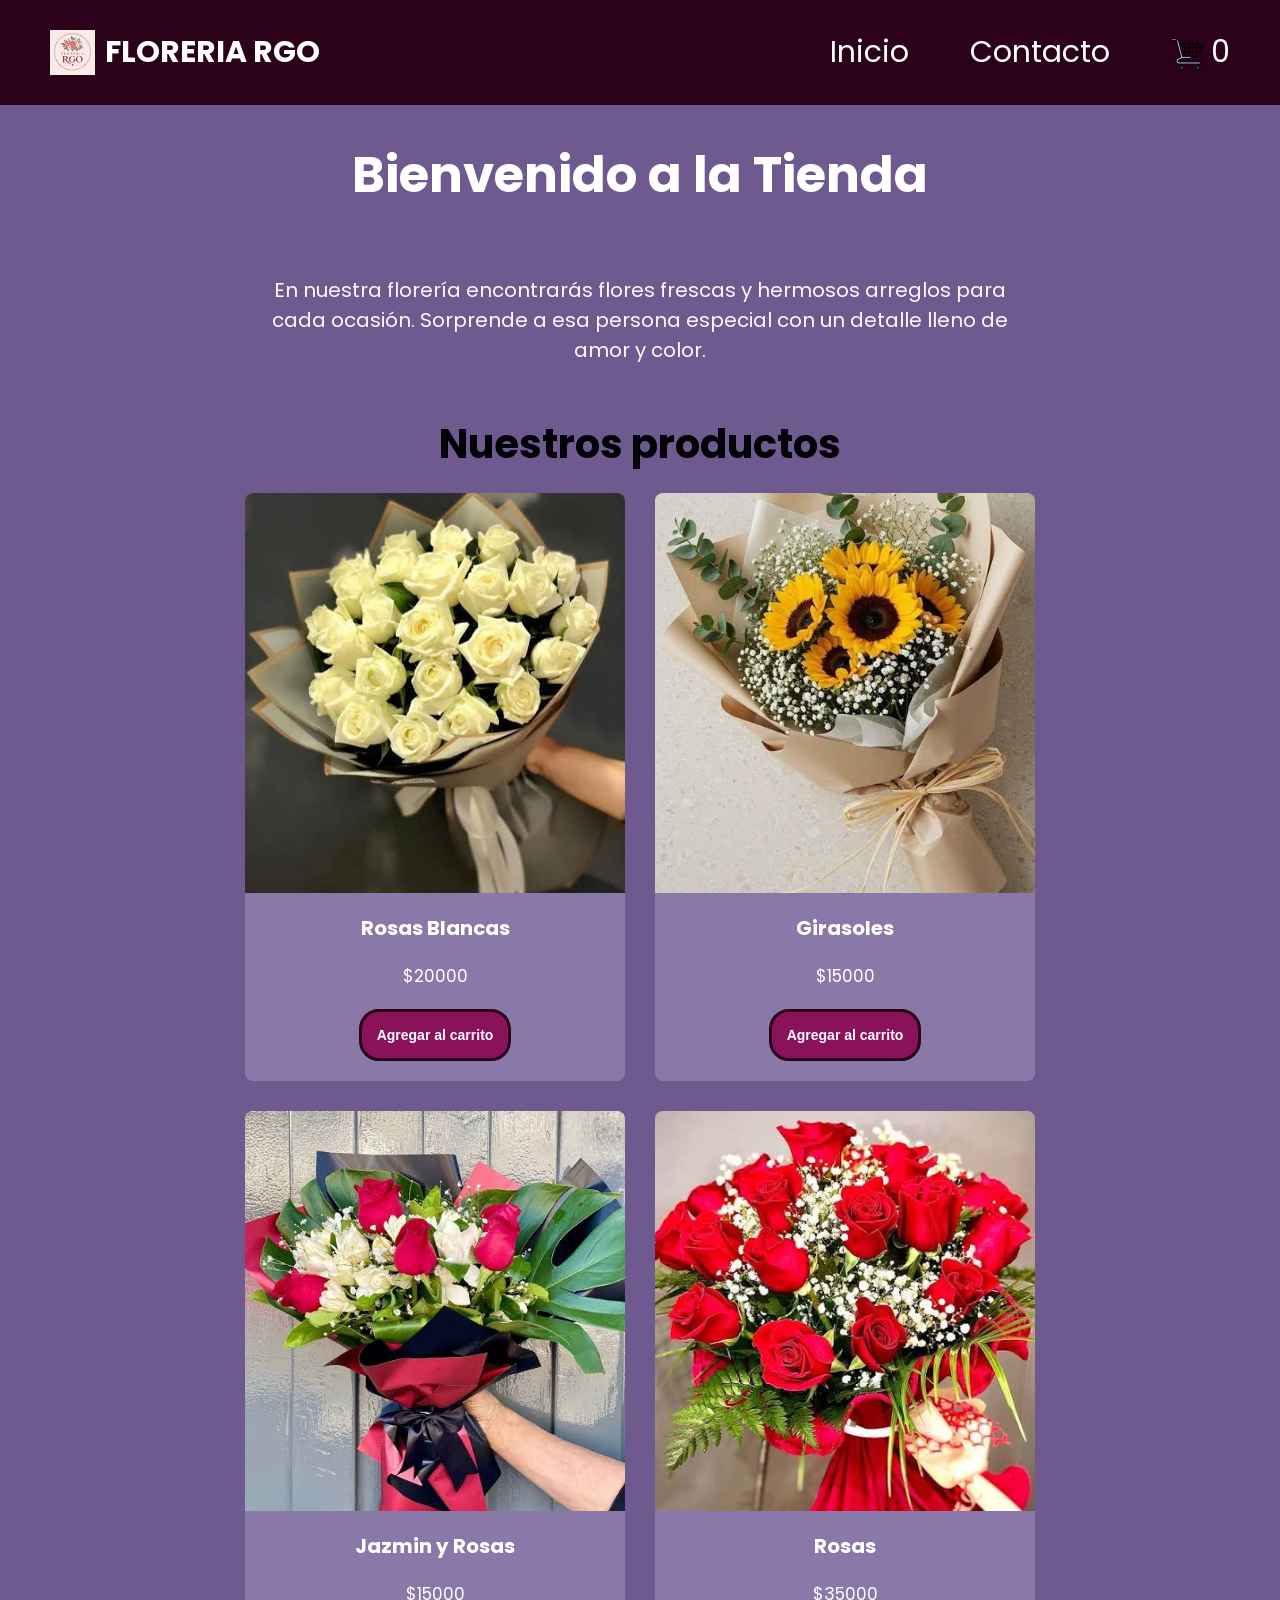
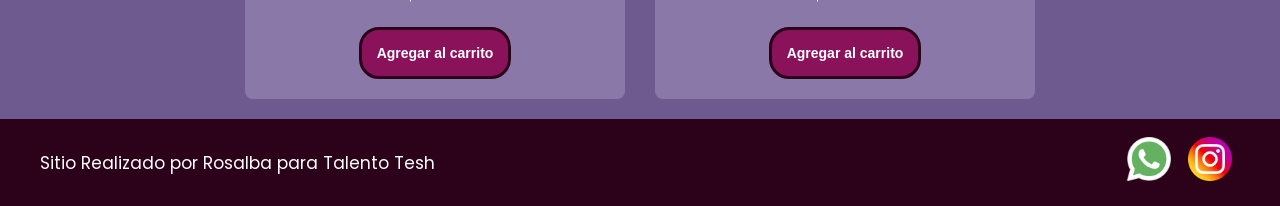
<file: index.html>
<!doctype html>
<html lang="es">
  <head>
    <meta charset="UTF-8" />
    <meta name="viewport" content="width=device-width, initial-scale=1.0" />
    <link
      href="https://fonts.googleapis.com/css2?family=Poppins:ital,wght@0,100;0,400;0,600;0,700;0,800;1,100;1,400;1,600;1,700&display=swap"
      rel="stylesheet"
    />
    <link rel="stylesheet" href="css/styles.css" />
    <title>Engrega📁</title>
  </head>
  <body>
    <header>
      <div class="div-logo"><a class="logo" href="./index.html"> <img src="./img/RGO.png" alt="Logo  Floreria RGO" class="img-logo">FLORERIA RGO</a></div>

      <nav class="header-nav">
        <ul>
          <li><a href="index.html">Inicio</a></li>
          <li><a href="./pages/contacto.html">Contacto</a></li>
          <li><a href="./pages/carrito.html"> <img src="./img/shopping-cart.png" alt="carrito" class="icono-carrito"> <span id="contador-carrito"></span></a> </li>
        </ul>
      </nav>
    </header>

    <main>
      <section class="inicio">
        <h1>Bienvenido a la Tienda</h1>
        <p class="parrafo">
         En nuestra florería encontrarás flores frescas y hermosos arreglos para cada ocasión. Sorprende a esa persona especial con un detalle lleno de amor y color.
        </p>
      </section>
      <section>
        <h2 class="titulo-productos text-secondary">Nuestros productos</h2>
        <div id="contenedor-tarjetas" class="contenedor-tarjetas">
          
        </div>
      </section>
    </main>
    <footer>
      <p>Sitio Realizado por Rosalba para Talento Tesh</p>
      <nav>
        <ul class="footer-list">
          <li><img src="./img/whatsapp_1384055.png" alt="logo whatsapp"/></li>
          <li><img src="./img/social_15707749.png" alt="logo instagram"/></li>
        </ul>
      </nav>
    </footer>
    <script src="./js/index.js" type="module"></script>
  </body>
</html>
</file>
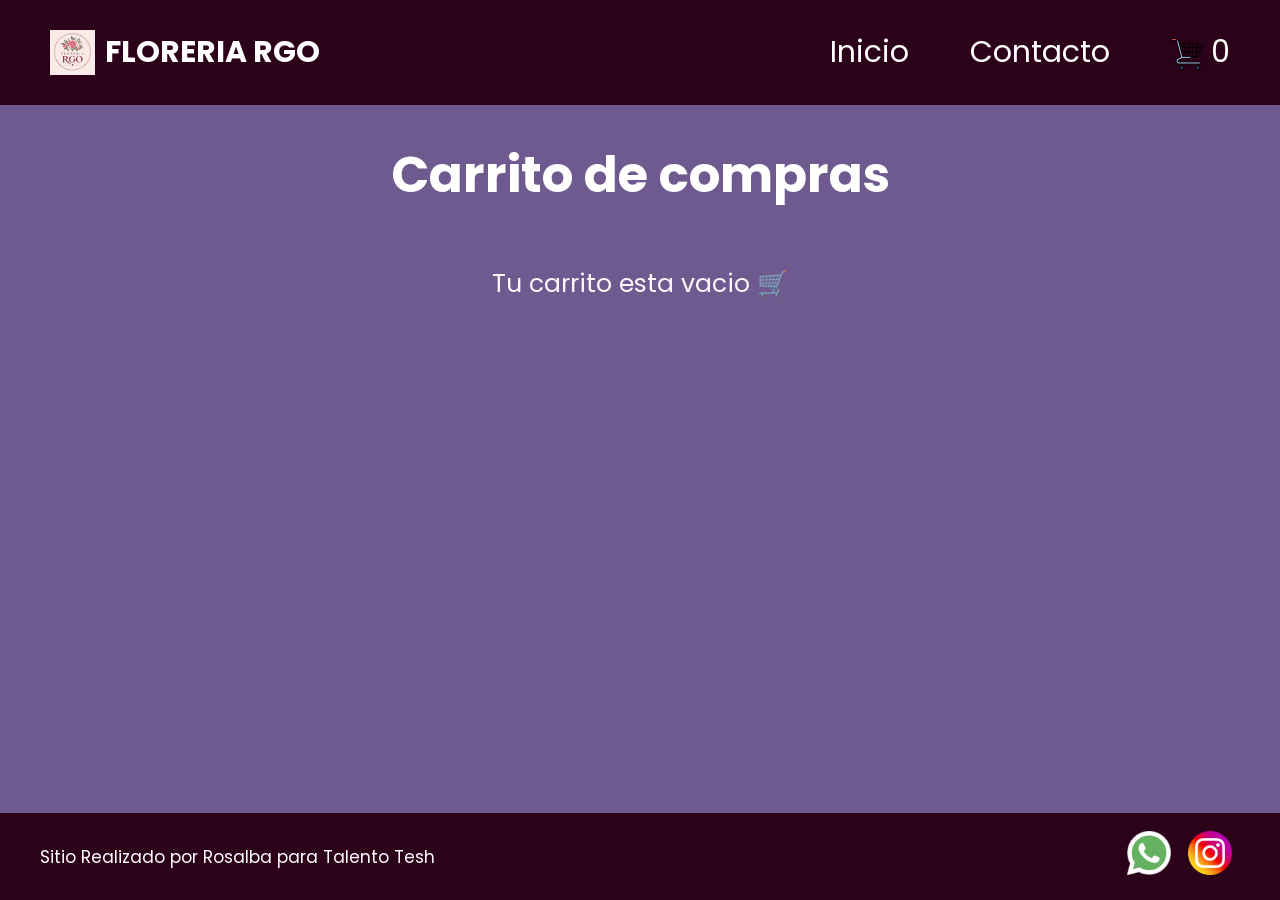
<file: pages/carrito.html>
<!DOCTYPE html>
<html lang="es">
<head>
    <meta charset="UTF-8">
    <meta name="viewport" content="width=device-width, initial-scale=1.0">
    <title>Bienvenido a carrito</title>
     <link href="https://fonts.googleapis.com/css2?family=Poppins:ital,wght@0,100;0,400;0,600;0,700;0,800;1,100;1,400;1,600;1,700&display=swap" rel="stylesheet">
    <link rel="stylesheet" href="../css/styles.css">
</head>
<body>
   
        <header>
        <div class=" div-logo"> <a class="logo" href="../index.html" > <img src="../img/RGO.png" alt="floreria RGO" class="img-logo">FLORERIA RGO</a></div>

       <nav class="header-nav">
        <ul>
          <li><a href="../index.html">Inicio</a></li>
          <li><a href="./contacto.html">Contacto</a></li>
          <li><a href="./carrito.html"> <img src="../img/shopping-cart.png" alt="carrito" class="icono-carrito"> <span id="contador-carrito"></span></a> </li>
        </ul>
      </nav>

    </header>

    <main>
        <h1>Carrito de compras</h1>
        <section id="contenedor-carrito" class="contenedor-tarjetas">
        </section>

        <div id="acciones-carrito" class="acciones-carrito">
        </div>

        <section id="resumen-carrito">
        </section>
    </main>


     <footer>
      <p>Sitio Realizado por Rosalba para Talento Tesh</p>
      <nav>
        <ul class="footer-list">
          <li><img src="../img/whatsapp_1384055.png" alt="logo whatsapp"/></li>
          <li><img src="../img/social_15707749.png" alt="logo instagram"/></li>
        </ul>
      </nav>
    </footer>
    <script src="../js/carrito.js" type="module"></script>
</body>
</html>
</file>
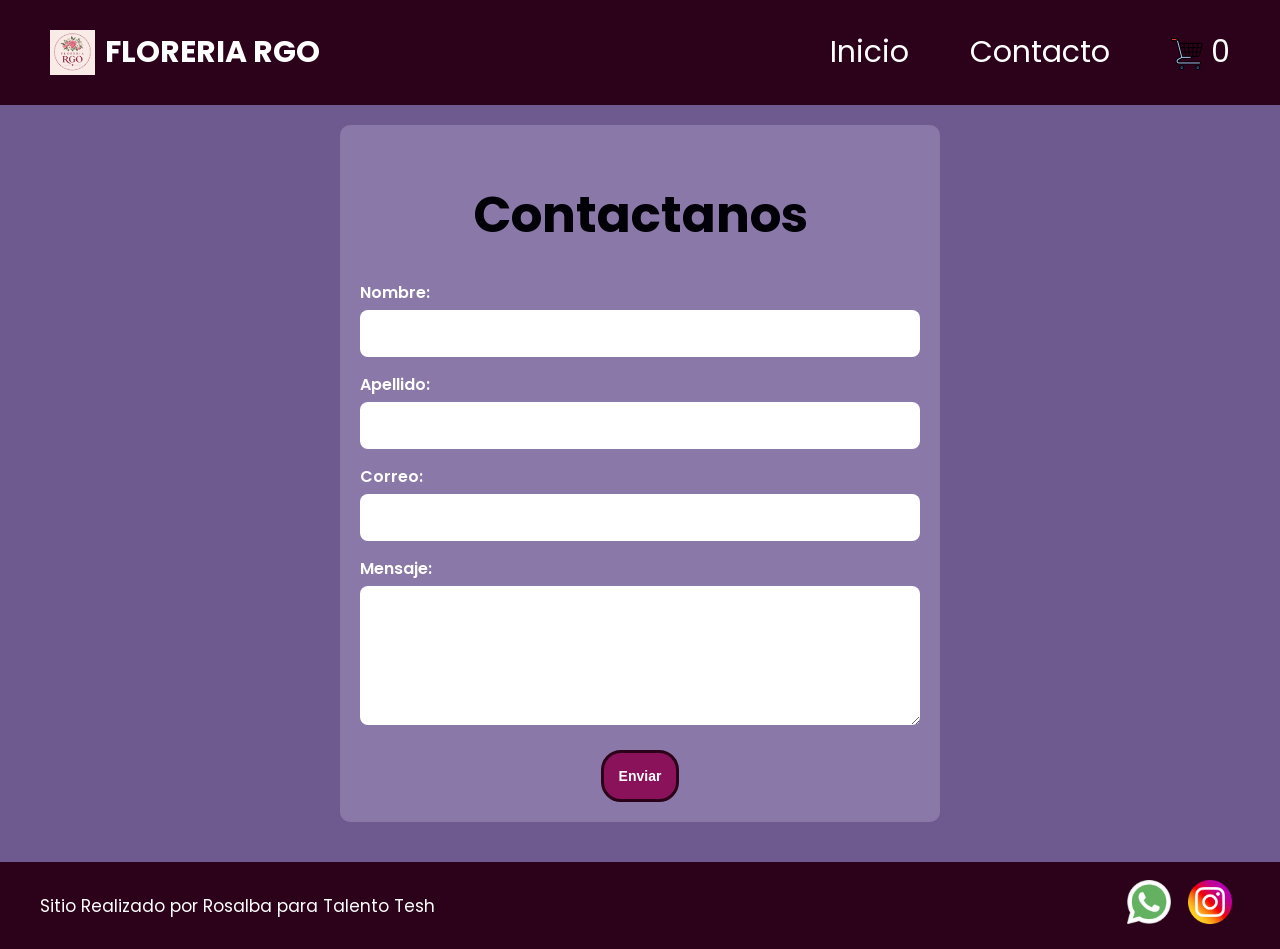
<file: pages/contacto.html>
<!DOCTYPE html>
<html lang="en">
<head>
    <meta charset="UTF-8">
    <meta name="viewport" content="width=device-width, initial-scale=1.0">

    <link href="https://fonts.googleapis.com/css2?family=Poppins:ital,wght@0,100;0,400;0,600;0,700;0,800;1,100;1,400;1,600;1,700&display=swap" rel="stylesheet">
    <link rel="stylesheet" href="../css/styles.css">
    <title>Contacto</title>
    
</head>
<body>
      <header>
        <div class=" div-logo"> <a class="logo" href="../index.html" > <img src="../img/RGO.png" alt="floreria RGO" class="img-logo">FLORERIA RGO</a></div>

       <nav class="header-nav">
        <ul>
          <li><a href="../index.html">Inicio</a></li>
          <li><a href="./contacto.html">Contacto</a></li>
          <li><a href="./carrito.html"> <img src="../img/shopping-cart.png" alt="carrito" class="icono-carrito"> <span id="contador-carrito"></span></a> </li>
        </ul>
      </nav>

    </header>

    <main>
        <section class="contacto">
            <h1 class="titulo-contacto text-secondary">Contactanos</h1> 
        <form class="formulario-contacto" action="https://formspree.io/f/maeqqqrj" method="post">

        <div class="campo-form">
                    <label for="nombre">Nombre:</label>
                    <input type="text" id="nombre" name="Nombre" required>
                </div>

                <div class="campo-form">
                    <label for="apellido">Apellido:</label>
                    <input type="text" id="apellido" name="Apellido" required>
                </div>

                <div class="campo-form">
                    <label for="email">Correo:</label>
                    <input type="email" id="email" name="Email" required>
                </div>

                <div class="campo-form">
                    <label for="mensaje">Mensaje:</label>
                    <textarea id="mensaje" name="Mensaje" rows="5" required></textarea>
                </div>

                <button type="submit" class="btn bg-secondary text-dark">Enviar</button>

            </form>
        </section>


    </main>
    <footer>
      <p>Sitio Realizado por Rosalba para Talento Tesh</p>
      <nav>
        <ul class="footer-list">
          <li><img src="../img/whatsapp_1384055.png" alt="logo whatsapp"/></li>
          <li><img src="../img/social_15707749.png" alt="logo instagram"/></li>
        </ul>
      </nav>
    </footer>
    <script src="../js/contacto.js" type="module"></script>
</body>
</html>
</file>
<file: css/styles.css>
*{
margin: 0;
padding: 0;
box-sizing: border-box;

}


html{
    font-size: 62.5%;

}

body{
    font-family: "Poppins",sans-serif;
    font-size: 1.7rem;
    background: #6e5a8e;
    color: #fff7fb;
    display: flex;
    flex-direction: column;
    min-height: 100vh;
}

main{
width: 80%;
margin: auto;
padding-bottom: 2rem;
flex: 1;
display: flex;
flex-direction: column;
align-items: center;
}

h1{
    color: #fff;
    font-size:5rem;
    font-weight: 700;
    line-height: 1.8;
    margin: 2.5rem 0;
}

h2{
color: #130e57;
font-size: 4rem;
font-weight: 700;
line-height: 1.2;
text-align: center;
margin: 2.5rem 0;
}

.btn{
    border: solid rgb(43, 2, 25);
    font-size: 1.4rem;
    font-weight: bold;
    padding: 1.5rem;
    border-radius:2rem;
    cursor: pointer;
}


header,footer{
background: rgb(43, 2, 25);
color: #fff;
width: 100%;
display: flex;
justify-content: space-between;
align-items: center;

}


footer{
    padding: 1rem 4rem;
}


.div-logo{
    margin-left:3rem;
    font-weight: bold;
}

.logo,
.header-nav a {
text-decoration: none;
font-size: 3rem;
color:inherit;
display: inline-block;
padding: 3rem;
}

.header-nav{
    margin-right: 2rem;

}

.header-nav ul,
footer .footer-list{
    list-style: none;
    display: flex;
    gap: 0.1rem;
}

.footer-list li{
 padding: 0.5rem;   
}


.footer-list img{
    width:5rem ;
    padding: 0.3rem;
}


/* -------------------------------------------------------------------------- */
/*                                   colores                                  */
/* -------------------------------------------------------------------------- */

.bg-primary {
  background-color: #6e5a8e;
}

.bg-secondary {
  background-color: #8a125a;
}

.text-light {
  color: #ffffff;
}

.text-dark {
  color: #fff;
  text-align: center;
}

.text-secondary {
  color: #020107;
}

/* -------------------------------------------------------------------------- */
/*                                    HOME                                    */
/* -------------------------------------------------------------------------- */
.inicio{
    display: flex;
    justify-content: center;
    align-items: center;
    flex-wrap: wrap;
}

.inicio h1{
    width: 100%;
    text-align: center;
}

.parrafo{
    width: 80%;
    text-align: center;
    font-size: 2rem;
    padding: 3rem;
}


.contenedor-tarjetas{
display: flex;
justify-content: center;
gap: 3rem;
flex-wrap: wrap;
align-items: stretch


}


.card{
   
    background-color: #8a79a8;
    width: 38rem;
    border-radius: 0.8rem;
    overflow: hidden;

    display: flex;
    flex-direction: column;
    align-items: center;
    gap: 2rem;
    padding-bottom: 2rem;
    
}

.card img{
 width: 100%;   
 height: 40rem;
object-fit: cover;

}

.card p:last-of-type {
    margin-top: auto;
}

/* -------------------------------------------------------------------------- */
/*                                  CONTACTOS                                 */
/* -------------------------------------------------------------------------- */


.contacto {
    width: 100%;
    max-width: 60rem;
    margin: 2rem auto;
    padding: 2rem;
    background-color: #8a79a8;
    border-radius: 1rem;
}


.formulario-contacto {
    display: flex;
    flex-direction: column;
    gap: 1.5rem;
}

.titulo-contacto {
    text-align: center;
    margin-bottom: 2rem;
}

.campo-form {
    display: flex;
    flex-direction: column;
    gap: 0.5rem;
}

.campo-form label {
    font-weight: 600;
    color: #fff;
    font-size: 1.6rem;
}

.campo-form input,
.campo-form textarea {
    width: 100%;
    padding: 1.2rem;
    border: none;
    border-radius: 0.8rem;
    font-size: 1.5rem;
    font-family: inherit;
}

.formulario-contacto .btn {
    margin-top: 2rem;
    align-self: center;
}

.contacto button,
.formulario-contacto .btn {
    margin-top: 1rem;
}

/* -------------------------------------------------------------------------- */
/*                                    LOGO                                    */
/* -------------------------------------------------------------------------- */
.logo {
    text-decoration: none;
    font-size: 3rem;
    color: inherit;
    display: inline-flex; 
    align-items: center;   
    gap: 1rem;              
    padding: 2rem;
}


.img-logo {
    height:4.5rem;
    width: auto;
    object-fit: contain;
    }


    /* -------------------------------------------------------------------------- */
    /*                                   carrito                                  */
    /* -------------------------------------------------------------------------- */

    .icono-carrito {
  width: 32px; 
  height: auto;
  vertical-align: middle; 
}


.mensaje-carrito-vacio {
  font-size: 2.5rem;
  text-align: center;
  margin-top: 2rem;
}

.acciones-carrito {
  margin-top: 2rem;
}

.btn-eliminar-carrito {
  background-color: #681313;
  border: 2px solid #d61609;
}

.btn-vaciar-carrito {
  background-color: #970303;
  color: #1d1a20;
}

.btn-vaciar-carrito:hover {
  background-color: #d4430a;
}
</file>
